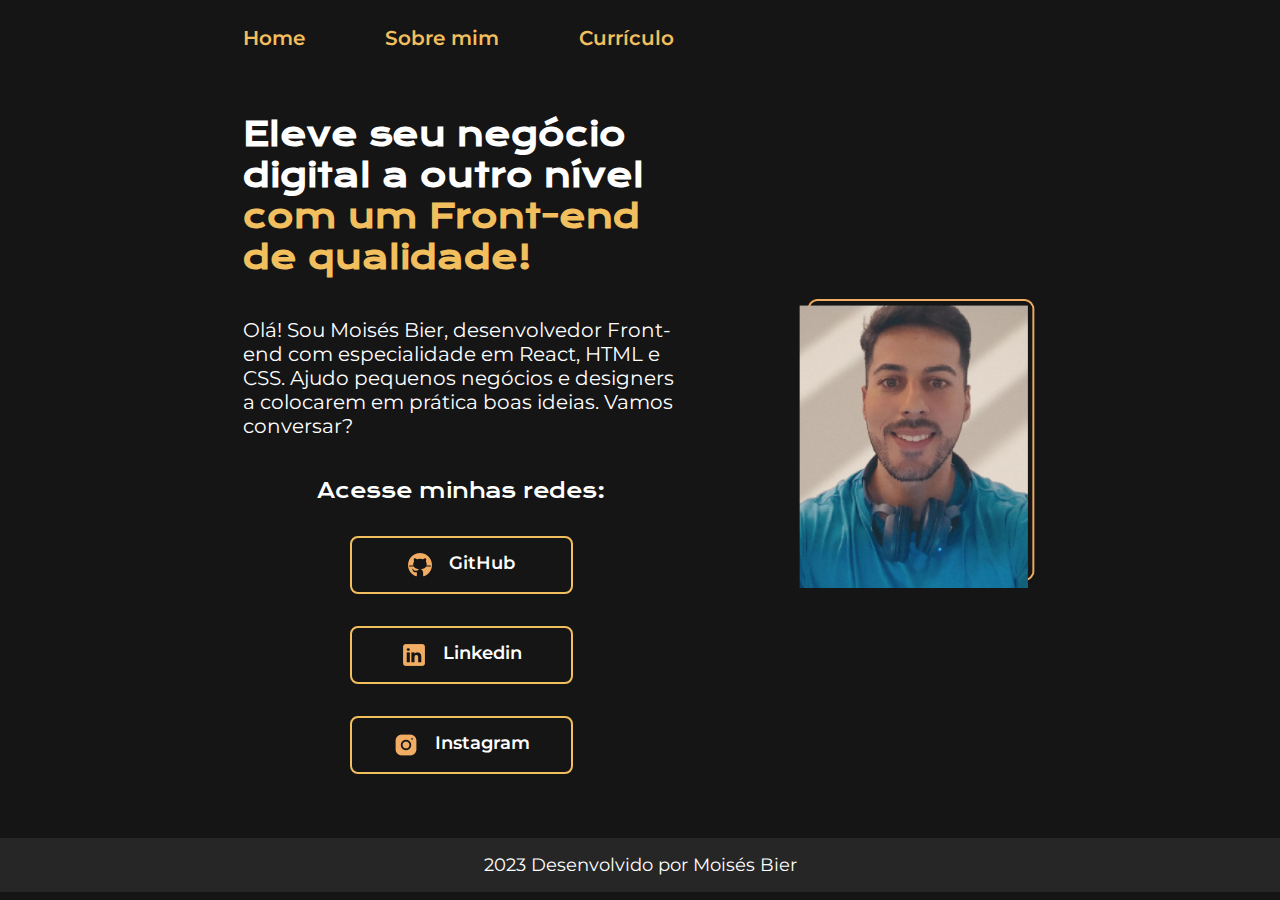
<file: index.html>
<!DOCTYPE html>
<html lang="pt-br">
<head>
    <meta charset="UTF-8">
    <meta name="viewport" content="width=device-width, initial-scale=1.0">
    <title>Moisés Bier</title>
    <link rel="stylesheet" href="./styles/style.css">
</head>
<body>
    <header class="cabecalho">
        <nav class="cabecalho__menu">
            <a class="cabecalho__menu__link" href="index.html">Home</a>
            <a class="cabecalho__menu__link" href="about.html">Sobre mim</a>
            <a class="cabecalho__menu__link" href="curriculum.html">Currículo</a>
        </nav>
    </header>
    <main class="apresentacao">
        <section class="apresentacao__conteudo">
            <h1 class="apresentacao__conteudo__titulo">Eleve seu negócio digital a outro nível <strong class="titulo-destaque">com um Front-end de qualidade!</strong></h1>
            <p class="apresentacao__conteudo__texto">Olá! Sou Moisés Bier, desenvolvedor Front-end com especialidade em React, HTML e CSS. Ajudo pequenos negócios e designers a colocarem em prática boas ideias. Vamos conversar?</p>
            <div class="apresentacao__links">
                <h2 class="apresentacao__links__subtitulo">Acesse minhas redes:</h2>
                <a class="apresentacao__links__navegacao" href="https://github.com/moisesbier">
                    <img src="./assets/github.png">
                    GitHub
                </a>
                <a class="apresentacao__links__navegacao" href="https://linkedin.com/in/moisesbier/">
                    <img src="./assets/linkedin.png"> 
                    Linkedin
                </a>
                <a class="apresentacao__links__navegacao" href="https://instagram.com/moises_bier">
                    <img src="./assets/instagram.png"> 
                    Instagram
                </a>
            </div>
        </section>
        <img class="apresentacao__imagem" src="./assets/minhafoto.png" alt="foto do moisés">
    </main>
    <footer class="rodape">
        <p>2023 Desenvolvido por Moisés Bier</p>
    </footer>
</body>
</html>
</file>
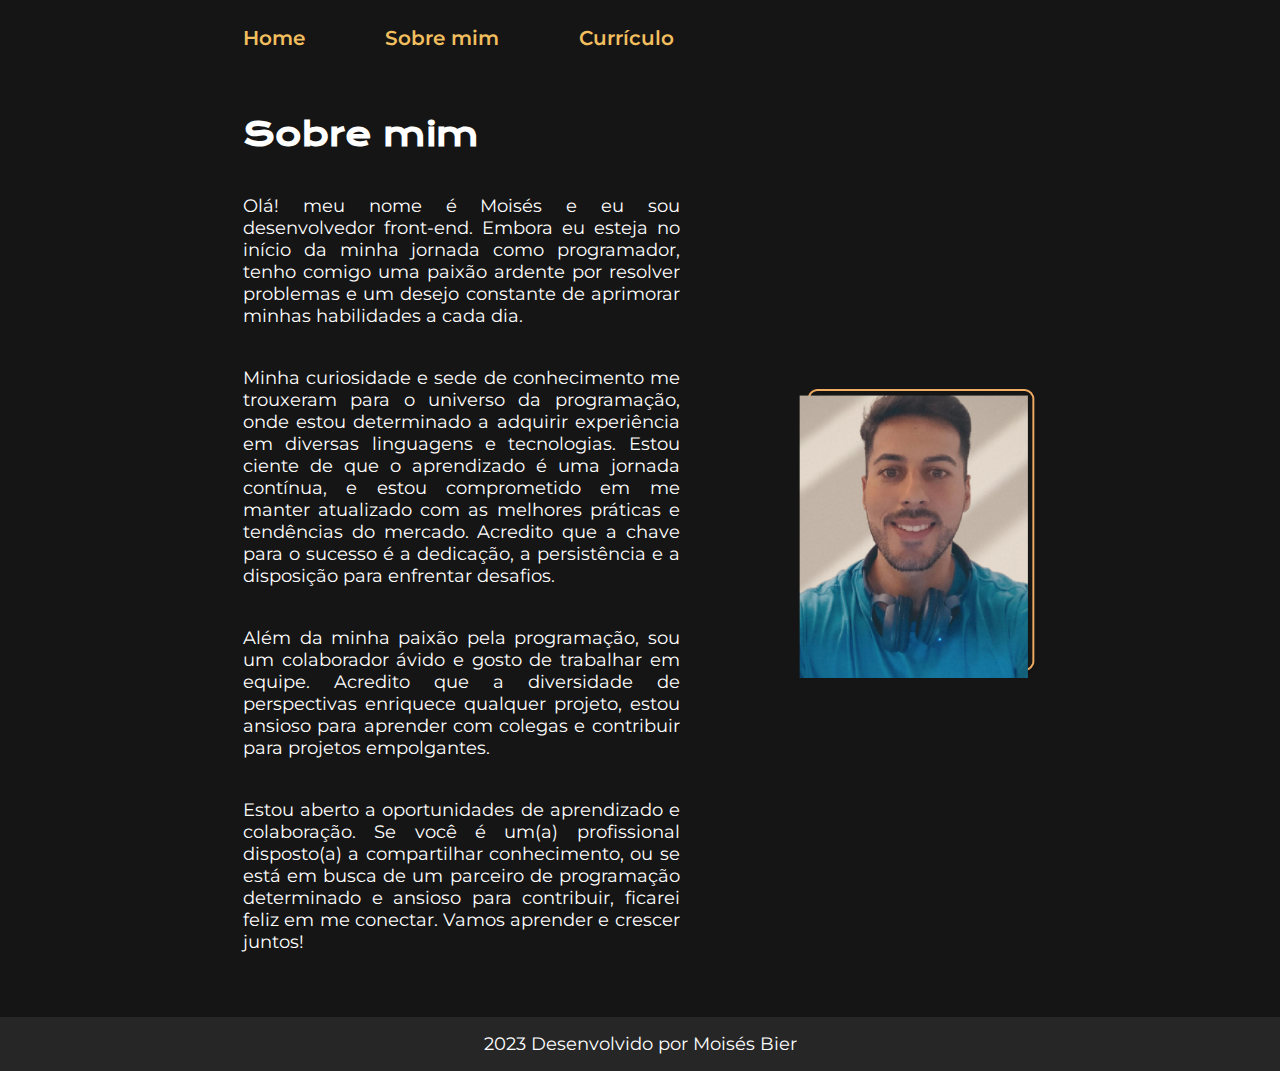
<file: about.html>
<!DOCTYPE html>
<html lang="pt_br">
<head>
    <meta charset="UTF-8">
    <meta name="viewport" content="width=device-width, initial-scale=1.0">
    <title>Sobre mim</title>
    <link rel="stylesheet" href="./styles/style.css">
</head>
<body>
    <header class="cabecalho">
        <nav class="cabecalho__menu">
            <a class="cabecalho__menu__link" href="index.html">Home</a>
            <a class="cabecalho__menu__link" href="about.html">Sobre mim</a>
            <a class="cabecalho__menu__link" href="curriculum.html">Currículo</a>
        </nav>
    </header>
    <main class="apresentacao">
        <section class="apresentacao__conteudo">
            <h1 class="apresentacao__conteudo__titulo">Sobre mim</h1>
            <p class="apresentacao__conteudo__about">Olá! meu nome é Moisés e eu sou desenvolvedor front-end. Embora eu esteja no início da minha jornada como programador, tenho comigo uma paixão ardente por resolver problemas e um desejo constante de aprimorar minhas habilidades a cada dia.</p>
            <p class="apresentacao__conteudo__about">Minha curiosidade e sede de conhecimento me trouxeram para o universo da programação, onde estou determinado a adquirir experiência em diversas linguagens e tecnologias. Estou ciente de que o aprendizado é uma jornada contínua, e estou comprometido em me manter atualizado com as melhores práticas e tendências do mercado. Acredito que a chave para o sucesso é a dedicação, a persistência e a disposição para enfrentar desafios.</p>
            <p class="apresentacao__conteudo__about">Além da minha paixão pela programação, sou um colaborador ávido e gosto de trabalhar em equipe. Acredito que a diversidade de perspectivas enriquece qualquer projeto, estou ansioso para aprender com colegas e contribuir para projetos empolgantes.</p>
            <p class="apresentacao__conteudo__about">Estou aberto a oportunidades de aprendizado e colaboração. Se você é um(a) profissional disposto(a) a compartilhar conhecimento, ou se está em busca de um parceiro de programação determinado e ansioso para contribuir, ficarei feliz em me conectar. Vamos aprender e crescer juntos!</p>
        </section>
        <img class="apresentacao__imagem" src="./assets/minhafoto.png" alt="foto do moisés">
    </main>
    <footer class="rodape">
        <p>2023 Desenvolvido por Moisés Bier</p>
    </footer>
</body>
</html>
</file>
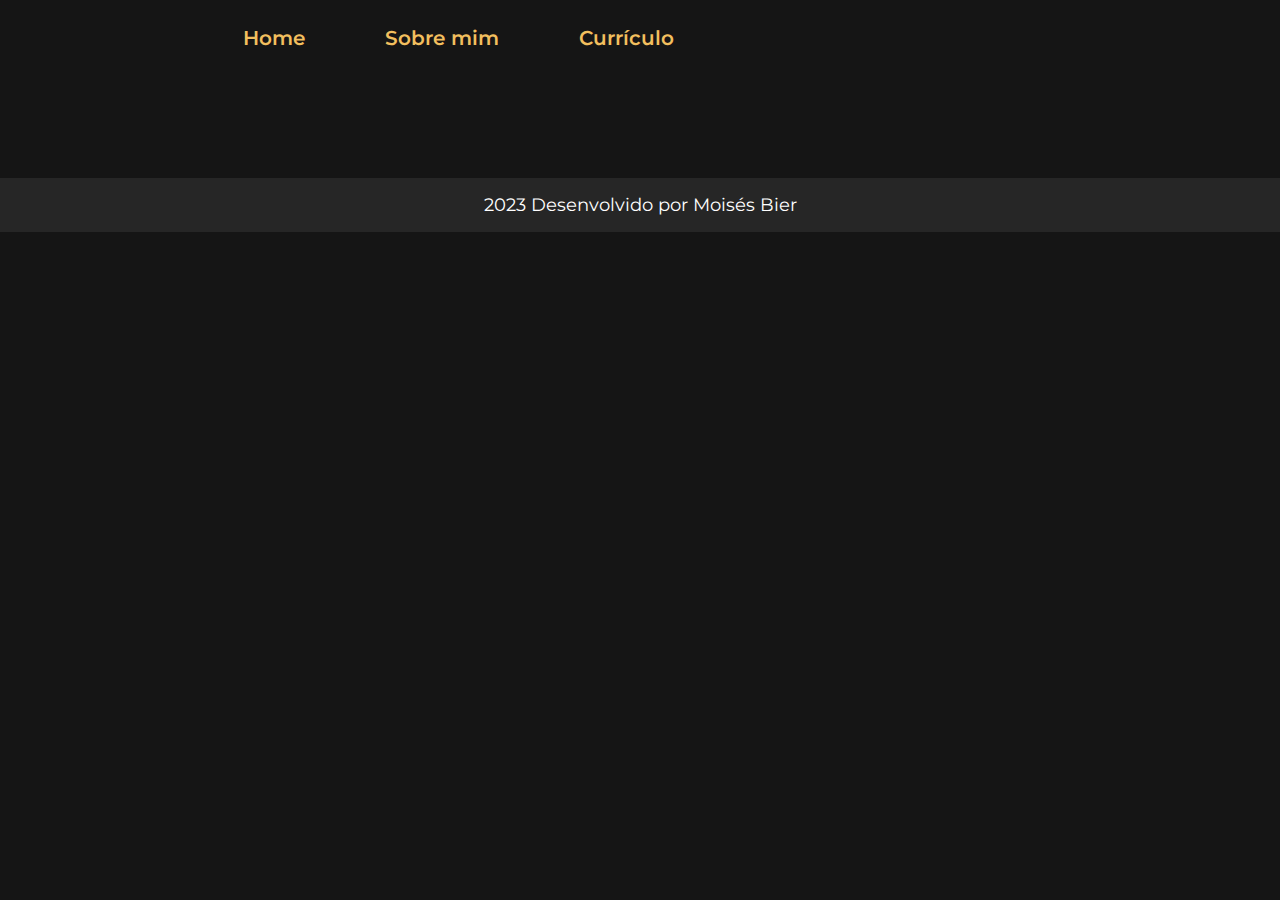
<file: curriculum.html>
<!DOCTYPE html>
<html lang="pt_br">
<head>
    <meta charset="UTF-8">
    <meta name="viewport" content="width=device-width, initial-scale=1.0">
    <title>Currículo</title>
    <link rel="stylesheet" href="./styles/style.css">
</head>
<body>
    <header class="cabecalho">
        <nav class="cabecalho__menu">
            <a class="cabecalho__menu__link" href="index.html">Home</a>
            <a class="cabecalho__menu__link" href="about.html">Sobre mim</a>
            <a class="cabecalho__menu__link" href="curriculum.html">Currículo</a>
        </nav>
    </header>
    <main class="apresentacao">
        <section class="apresentacao__conteudo">

        </section>
    </main>
    <footer class="rodape">
        <p>2023 Desenvolvido por Moisés Bier</p>
    </footer>
</body>
</html>
</file>
<file: styles/style.css>
@import url('https://fonts.googleapis.com/css2?family=Krona+One&family=Montserrat:wght@400;600&display=swap');

:root {
    --cor-primaria: #151515;
    --cor-secundaria: #FFFFFF;
    --cor-terciaria: #F2BF5E;
    --cor-hover: #262626;

    --fonte-primaria: 'Krona One', sans-serif;
    --fonte-secundaria: 'Montserrat', sans-serif;
}

* {
    margin: 0;
    padding: 0;
}

body {
    box-sizing: border-box;
    background-color: var(--cor-primaria);
    color: var(--cor-secundaria);
}

.cabecalho {
    padding: 2% 0% 0% 19% ;
}

.cabecalho__menu {
    display: flex;
    gap: 80px;
}

.cabecalho__menu__link {
    color: var(--cor-terciaria);
    font-family: var(--fonte-secundaria);
    font-size: 1.25rem;
    font-weight: 600;
    text-decoration: none;
}

.titulo-destaque {
    color: var(--cor-terciaria);
}

.apresentacao {
    padding: 5% 19%;
    display: flex;
    align-items: center;
    justify-content: space-between;
    gap: 82px;
}

.apresentacao__conteudo {
    width: 55%;
    display: flex;
    flex-direction: column;
    gap: 40px;
}

.apresentacao__conteudo__titulo {
    font-size: 2rem;
    font-family: var(--fonte-primaria);
}

.apresentacao__conteudo__texto {
    font-size: 1.25rem;
    font-family: var(--fonte-secundaria);
}

.apresentacao__conteudo__about {
    font-size: 1.125rem;
    font-family: var(--fonte-secundaria);
    text-align: justify;
    
}

.apresentacao__links {
    display: flex;
    flex-direction: column;
    justify-content: space-between;
    align-items: center;
    gap: 32px;
}

.apresentacao__links__subtitulo {
    font-family: var(--fonte-primaria);
    font-weight: 400;
    font-size: 1.25rem;
}

.apresentacao__links__navegacao {
    display: flex;
    justify-content: center;
    gap: 16px;
    border: 2px solid var(--cor-terciaria);
    width: 50%;
    text-align: center;
    border-radius: 8px;
    font-size: 1.125rem;
    font-weight: 600;
    padding: 14px 0;
    text-decoration: none;
    color: var(--cor-secundaria);
    font-family: var(--fonte-secundaria);
}

.apresentacao__links__navegacao:hover {
    background-color: var(--cor-hover);
    padding: 3%;
}

.apresentacao__imagem {
    width: 30%;
}

.rodape {
    padding: 16px;
    color: var(--cor-secundaria);
    background-color: var(--cor-hover);
    text-align: center;
    font-family: var(--fonte-secundaria);
    font-size: 1.125rem;
}

@media (max-width: 1100px) {

    .cabecalho {
        padding: 10%;
    }

    .cabecalho__menu {
        justify-content: center;
    }

    .apresentacao {
        flex-direction: column-reverse;
        padding: 5%;
    }

    .apresentacao__conteudo {
        width: auto;
    }
}
</file>
